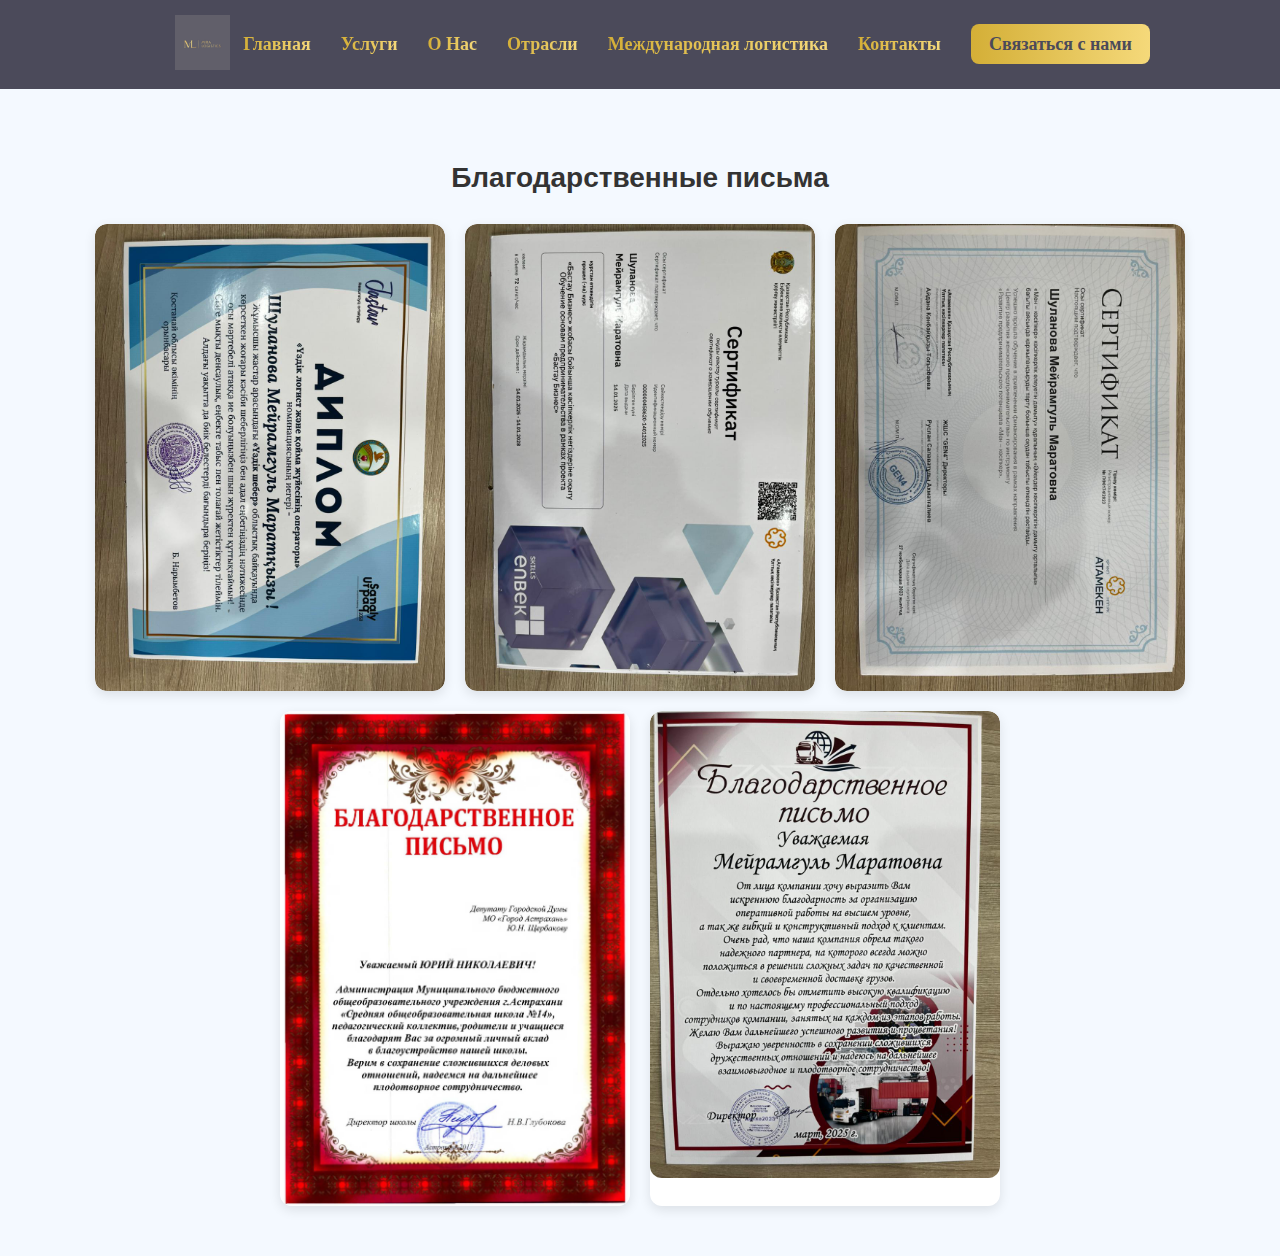
<file: letters.html>
<!DOCTYPE html>
<html lang="en">
<head>
    <meta charset="UTF-8">
    <meta name="viewport" content="width=device-width, initial-scale=1.0">
    <title>Document</title>
    <link rel="stylesheet" href="./style/letters.css">
</head>
<body>
    <header>
    <div class="logo">
      <img src="./img/logo/logo.jpeg" alt="Mira Logistics">
    </div>
        <!-- Кнопка-гамбургер -->
    <div class="menu-toggle" id="menu-toggle">
      ☰
    </div>
    <nav id="nav-menu">
      <ul>
        <li><a href="index.html#hero">Главная</a></li>
        <li><a href="index.html#features-section">Услуги</a></li>
        <li><a href="index.html#about-class">О Нас</a></li>
        <li><a href="index.html#indus">Отрасли</a></li>
        <li><a href="index.html#">Международная логистика</a></li>
        <li><a href="#thanks">Контакты</a></li>
        <li><a href="tel:+77059888454" class="btn-contact">Связаться с нами</a></li>
      </ul>
    </nav>
  </header>
  <section class="logistics-section">
  <h2>Благодарственные письма</h2>
    <div class="letters-container">
    <div class="letter-card">
      <img src="./img/slid/3.jpeg" alt="Благодарственное письмо 1">
    </div>
    <div class="letter-card">
      <img src="./img/slid/4.jpeg" alt="Благодарственное письмо 2">
    </div>
    <div class="letter-card">
      <img src="./img/slid/5.jpeg" alt="Благодарственное письмо 3">
    </div>
    <div class="letter-card">
      <img src="./img/slid/cf8fe06d6d0bcda362ce5bce521eca4e.jpeg" alt="Благодарственное письмо 3">
    </div>
    <div class="letter-card">
      <img src="./img/slid/WhatsApp Image 2025-08-22 at 10.46.57.jpeg" alt="Благодарственное письмо 3">
    </div>
  </div>
  </div>
</section>
<script>
  document.addEventListener("DOMContentLoaded", () => {
    const menuToggle = document.querySelector(".menu-toggle");
    const nav = document.querySelector("nav");

    menuToggle.addEventListener("click", () => {
      nav.classList.toggle("show");
    });
  });
  </script>
</body>
</html>
</file>
<file: style/letters.css>
body {
  margin: 0;
  font-family: Arial, sans-serif;
}

.logistics-section {
  padding: 50px 20px;
  background: #f4f9ff; /* фон секции */
  text-align: center;
}

/* Заголовок */
.logistics-section h2 {
  font-size: 28px;
  font-weight: bold;
  margin-bottom: 30px;
  color: #333;
}

/* Контейнер писем */
.letters-container {
  display: flex;
  flex-wrap: wrap;
  justify-content: center;
  gap: 20px;
}

/* Карточка письма */
.letter-card {
  background: #fff;
  border-radius: 12px;
  box-shadow: 0 4px 12px rgba(0,0,0,0.1);
  overflow: hidden;
  transition: transform 0.3s ease, box-shadow 0.3s ease;
  max-width: 350px;
  flex: 1 1 300px;
}

/* Эффект при наведении */
.letter-card:hover {
  transform: translateY(-5px);
  box-shadow: 0 6px 16px rgba(0,0,0,0.15);
}

/* Изображение */
.letter-card img {
  width: 100%;
  height: auto;
  display: block;
  border-radius: 12px;
  object-fit: cover;
}
/* Шапка */
header {
  background-color: #4b4a5a; /* фон логотипа */
  padding: 15px 40px;
  display: flex;
  justify-content: space-between;
  align-items: center;
}

/* Логотип */
.logo img {
  height: 55px;
  margin-left: 135px;
}

/* Навигация */
nav ul {
  list-style: none;
  margin: 0;
  padding: 0;
  display: flex;
  gap: 30px;
  margin-right: 90px;
}

nav ul li a {
  text-decoration: none;
  font-size: 18px;
  font-family: 'Cinzel', serif;
  font-weight: 600;
  background: linear-gradient(90deg, #d4af37, #f5d97a);
  -webkit-background-clip: text;
  -webkit-text-fill-color: transparent;
  transition: 0.3s;
}
/* Кнопка */
.btn-contact {
  background: linear-gradient(90deg, #d4af37, #f5d97a);
  color: #4b4a5a !important;
  padding: 10px 18px;
  border-radius: 8px;
  font-weight: bold;
  -webkit-text-fill-color: initial; /* отменяем прозрачный текст */
}

.btn-contact:hover {
  background: linear-gradient(90deg, #f5d97a, #fff3b0);
  color: #1a1a1a !important;
}
nav ul li a:hover {
  opacity: 0.8; /* лёгкий эффект при наведении */
}
/* Гамбургер */
.menu-toggle {
  display: none;
  font-size: 30px;
  color: #d4af37;
  cursor: pointer;
}
@media (max-width: 1024px) {
  .logo img {
    margin-left: -20px;
  }

  nav ul {
    gap: 20px;
    margin-right: 30px;
  }
}

/* 768px ↓ */
@media (max-width: 768px) {
  .menu-toggle {
    display: block;
  }

  nav {
    position: absolute;
    top: 70px;
    right: 0;
    background: #4b4a5a;
    width: 100%;
    display: none;
    flex-direction: column;
    align-items: center;
    padding: 20px 0;
  }

  nav.active {
    display: flex;
  }

  nav ul {
    flex-direction: column;
    gap: 15px;
    margin: 0;
  }

  nav ul li a {
    font-size: 20px;
  }

  .btn-contact {
    margin-top: 10px;
  }
}

/* 600px ↓ */
@media (max-width: 600px) {
  .logo img {
    height: 48px;
    margin-left: 15px;
  }

  .menu-toggle {
    font-size: 28px;
  }

  nav ul li a {
    font-size: 19px;
  }

  .btn-contact {
    font-size: 15px;
    padding: 8px 16px;
  }
}

/* 480px ↓ */
@media (max-width: 480px) {
  .logo img {
    height: 45px;
    margin-left: 10px;
  }

  .menu-toggle {
    font-size: 26px;
  }

  nav ul li a {
    font-size: 18px;
  }
}

/* 360px ↓ */
@media (max-width: 360px) {
  header {
    padding: 10px 15px;
  }

  .logo img {
    height: 40px;
  }

  nav ul li a {
    font-size: 16px;
  }

  .btn-contact {
    font-size: 14px;
    padding: 8px 14px;
  }
}
</file>
